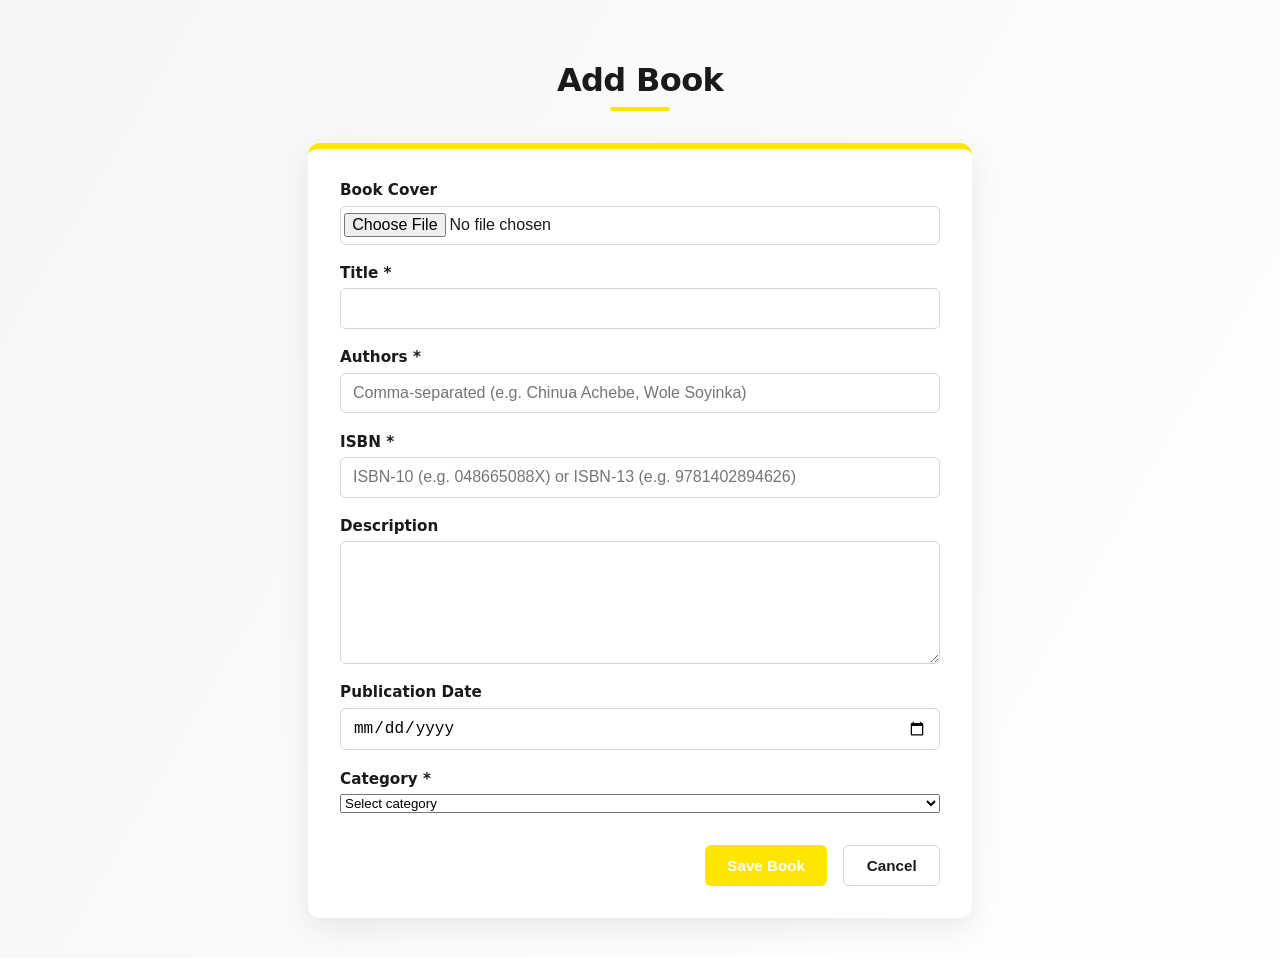
<file: Frontend/create.html>
<!DOCTYPE html>
<html lang="en">
<head>
  <meta charset="UTF-8" />
  <meta name="viewport" content="width=device-width, initial-scale=1.0" />
  <title>Book Labs — Add Book</title>
  <link href="./CSS/form.css" rel="stylesheet">
</head>

<body>

<h1>Add Book</h1>

<form  method="post" enctype="multipart/form-data" novalidate>

  <div class="field">
    <label for="cover">Book Cover</label>
    <input type="file" id="cover" name="cover" accept="image/jpeg,image/png">
  </div>

  <div class="field">
    <label for="title">Title *</label>
    <input type="text" name="title" id="title" required>
  </div>

  <div class="field">
    <label for="authors">Authors *</label>
    <input
      type="text"
      name="authors"
      id="authors"
      placeholder="Comma-separated (e.g. Chinua Achebe, Wole Soyinka)"
      required>
  </div>

  <div class="field">
    <label for="isbn">ISBN *</label>
    <input
      type="text"
      name="isbn"
      id="isbn"
      required
      inputmode="numeric"
      placeholder="ISBN-10 (e.g. 048665088X) or ISBN-13 (e.g. 9781402894626)">
  </div>

  <div class="field">
    <label for="description">Description</label>
    <textarea name="description" id="description"></textarea>
  </div>

  <div class="field">
    <label for="published_date">Publication Date</label>
    <input type="date" name="published_date" id="published_date">
  </div>

  <!-- ✅ Category UI fix -->
  <div class="field">
    <label for="category_id">Category *</label>
    <select name="category_id" id="category_id" required>
      <option value="">Select category</option>
    </select>
  </div>

  <!-- ✅ Error message (minimal addition) -->
  <p id="form-error" style="color: red; margin-top: 0.5rem; display: none;"></p>

  <div class="actions">
    <button type="submit" class="submit">Save Book</button>
    <button type="button" class="cancel">Cancel</button>
  </div>

</form>

<script src="JS/create.js"></script>
</body>
</html>
</file>
<file: Frontend/CSS/form.css>
:root {
    --ey-yellow: #FFE600;
    --ey-black: #1A1A1A;
    --ey-white: #FFFFFF;
    --ey-gray-bg: #F5F6F8;
    --ey-gray-border: #D1D5DB;
  }

  body {
    font-family: system-ui, -apple-system, BlinkMacSystemFont, sans-serif;
    background: linear-gradient(
      120deg,
      var(--ey-gray-bg) 0%,
      #ffffff 100%
    );
    padding: 2rem;
    color: var(--ey-black);
  }

  h1 {
    text-align: center;
    margin-bottom: 2rem;
    font-weight: 700;
    letter-spacing: -0.02em;
    color: var(--ey-black)
  }

  h1::after {
    content: "";
    display: block;
    width: 60px;
    height: 4px;
    background: var(--ey-yellow);
    margin: 0.5rem auto 0;
    border-radius: 2px;
  }

  form {
    max-width: 600px;
    margin: auto;
    background: var(--ey-white);
    padding: 2rem;
    border-radius: 12px;
    border-top: 6px solid var(--ey-yellow);
    box-shadow: 0 10px 30px rgba(0, 0, 0, 0.08);
  }

  .field {
    display: flex;
    flex-direction: column;
    margin-bottom: 1.2rem;
  }

  label {
    margin-bottom: 0.4rem;
    font-weight: 600;
    font-size: 0.95rem;
  }

  input,
  textarea {
    padding: 0.65rem 0.75rem;
    border: 1px solid var(--ey-gray-border);
    border-radius: 6px;
    font-size: 1rem;
    background-color: #fff;
    transition: border-color 0.2s ease, box-shadow 0.2s ease;
  }

  input:focus,
  textarea:focus {
    outline: none;
    border-color: var(--ey-yellow);
    box-shadow: 0 0 0 3px rgba(255, 230, 0, 0.35);
  }

  textarea {
    resize: vertical;
    min-height: 100px;
  }

  input[type="file"] {
    padding: 0.4rem 0.2rem;
  }

  .actions {
    display: flex;
    justify-content: flex-end;
    gap: 1rem;
    margin-top: 2rem;
  }

  button {
    padding: 0.7rem 1.4rem;
    border-radius: 6px;
    font-size: 0.95rem;
    font-weight: 600;
    cursor: pointer;
  }

  .submit {
    background: var(--ey-yellow);
    color: var(--ey-white);
    border: none;
  }

  .submit:hover {
    background: var(--ey-black);
    transition: 0.3s ease;
  }

  .cancel {
    background: transparent;
    border: 1px solid var(--ey-gray-border);
    color: var(--ey-black);
  }

  .cancel:hover {
    border-color: var(--ey-black);
    transition: 0.3s ease;
  }

  @media screen and (max-width: 480px) {
  body {
    padding: 1rem;
  }

  form {
    padding: 1.25rem;
    border-radius: 10px;
  }

  h1 {
    font-size: 1.5rem;
  }

  .actions {
    flex-direction: column;
  }

  button {
    width: 100%;
  }
}
</file>
